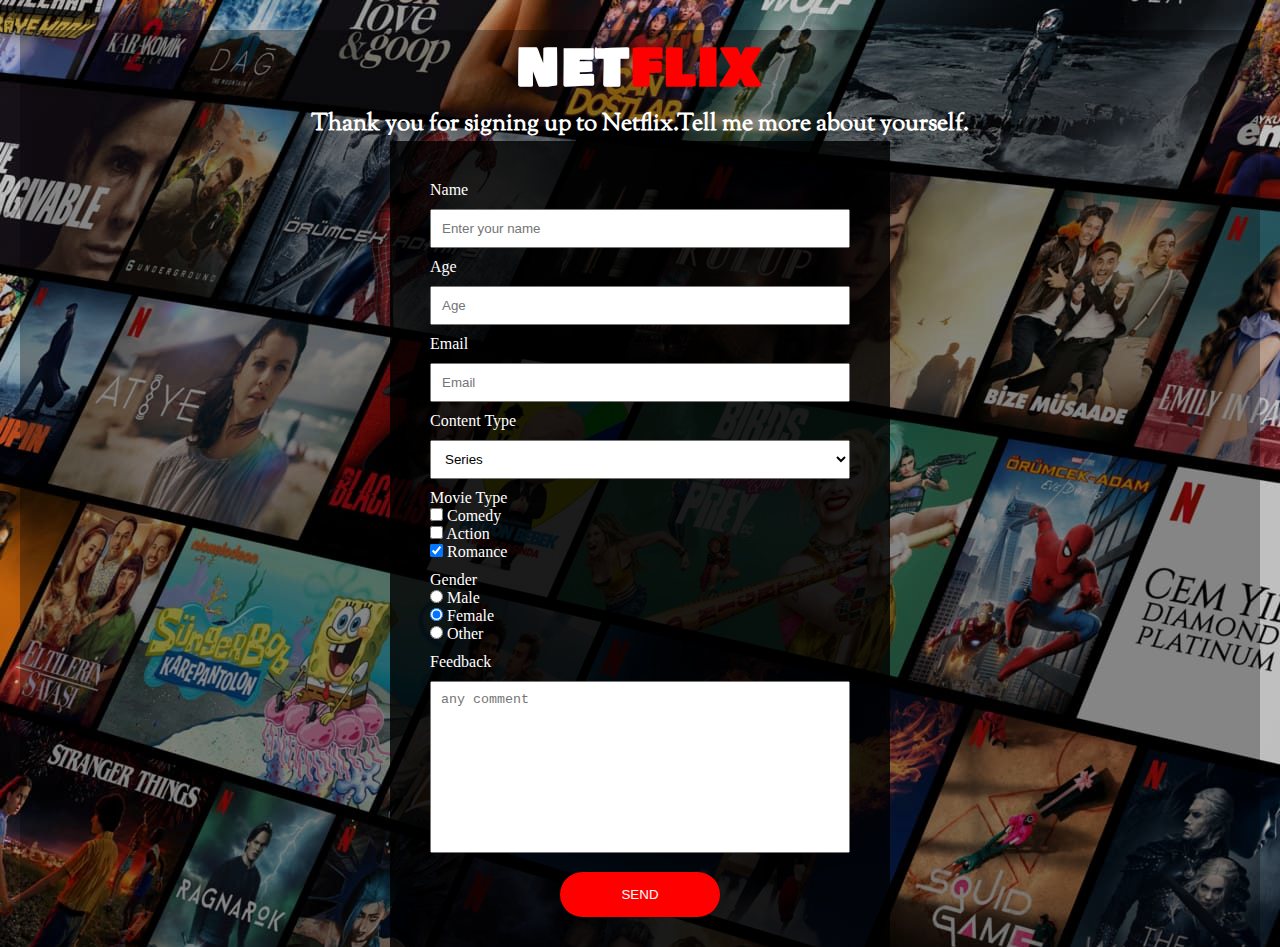
<file: index.html>
<!DOCTYPE html>
<html lang="en">
<head>
    <meta charset="UTF-8">
    <meta http-equiv="X-UA-Compatible" content="IE=edge">
    <meta name="viewport" content="width=device-width, initial-scale=1.0">
    <title>Netflix</title>
    <link rel="stylesheet" href="style.css">
    <link rel="preconnect" href="https://fonts.googleapis.com">
    <link rel="preconnect" href="https://fonts.gstatic.com" crossorigin>
    <link href="https://fonts.googleapis.com/css2?family=Bowlby+One+SC&family=Sorts+Mill+Goudy:ital@1&display=swap" rel="stylesheet">
</head>
<body>
    <div id="container">
        <header id="header" >
            <h1 id="title" >NET<span>FLIX</span></h1>
            <h3 id="description" >Thank you for signing up to Netflix.Tell me more about yourself. </h3>
        </header>
        <section id="survey-form-container" >
            <form action="result (2).html" method="get">
                <div class="input-box">
                    <label for="name">Name</label>
                    <br>
                    <input type="text" id="name" name="name" placeholder="Enter your name">
                </div>
                <div class="input-box">
                    <label for="age">Age</label>
                    <br>
                    <input type="number" id="age" name="age" placeholder="Age">
                </div>
                <div class="input-box">
                    <label for="email">Email</label>
                    <br>
                    <input type="email" id="email" name="email" placeholder="Email">
                </div>

                <div class="input-box">
                    <label for="content">Content Type</label>
                    <br>
                    <select name="content" id="dropdown">
                        <option value="movie">Movies</option>
                        <option value="series" selected >Series</option>
                    </select>
                </div>

                <div class="input-box">
                    <label for="">Movie Type</label>
                    <br>
                    <input type="checkbox" name="movie" id="first-check" value="Comedy" >
                    <label for="first-check">Comedy</label>
                    <br>
                    <input type="checkbox" name="movie" id="second-check" value="Action" >
                    <label for="second-check">Action</label>
                    <br>
                    <input type="checkbox" name="movie" id="third-check" checked  value="Romance" >
                    <label for="third-check">Romance</label>
                </div>
                <div class="input-box">
                    <label for="">Gender</label>
                    <br>
                    <input type="radio" name="gender" id="first-radio" value="Male">
                    <label for="first-radio">Male</label>
                    <br>
                    <input type="radio" name="gender" id="second-radio" value="Female" checked >
                    <label for="second-radio">Female</label>
                    <br>
                    <input type="radio" name="gender" id="thirt-radio" value="Male">
                    <label for="thirt-radio">Other</label>
                </div>
                <div class="input-box">
                    <label for="feedback">Feedback</label>
                    <br>
                    <textarea name="feedback" id="feedback" cols="30" rows="10" placeholder="any comment" ></textarea>
                </div>
                <div class="form-submit">
                    <button type="submit" id="form-button"  >SEND</button>
                </div>


            </form>
        </section>
    </div>
</body>
</html>
</file>
<file: style.css>
*{
    margin: 0;
    padding: 0;
    box-sizing: border-box;
}
body{
    background-image: url(./netflix-background_image.jpg);
    color: white;
}
#container{
   max-width: 1240px;
    background-color: rgba(0,0,0,0.3);
    margin: auto;
    margin-top: 30px;
}
#title{
font-size: 3.1rem;
color: white;
font-family: 'Bowlby One SC', cursive;
letter-spacing: 0.05em;
}
span{
    color: red;
    
}
#description{
    font-family: 'Sorts Mill Goudy', serif;
    font-size: 1.5rem;
}
header{
    text-align: center;
}
#survey-form-container{
    width: 500px;
    background-color: rgba(0,0,0,0.8);
    margin: auto;
    padding: 30px 40px;

}
#name,#email,#age,#dropdown,#feedback{
    width: 100%;
    padding: 10px;
    margin-top: 10px;
}
.input-box{
    margin-top: 10px;
}

textarea{
    resize: none;
}
.form-submit{
margin: auto;
width: 160px;
margin-top: 15px;
}
#form-button{
    width: 160px;
height: 45px;
border-radius: 50px;
background-color: red;
color: white;
border: none;
cursor: pointer;
}
#form-button:hover{
    background-color: white;
    color: red;
}
</file>
